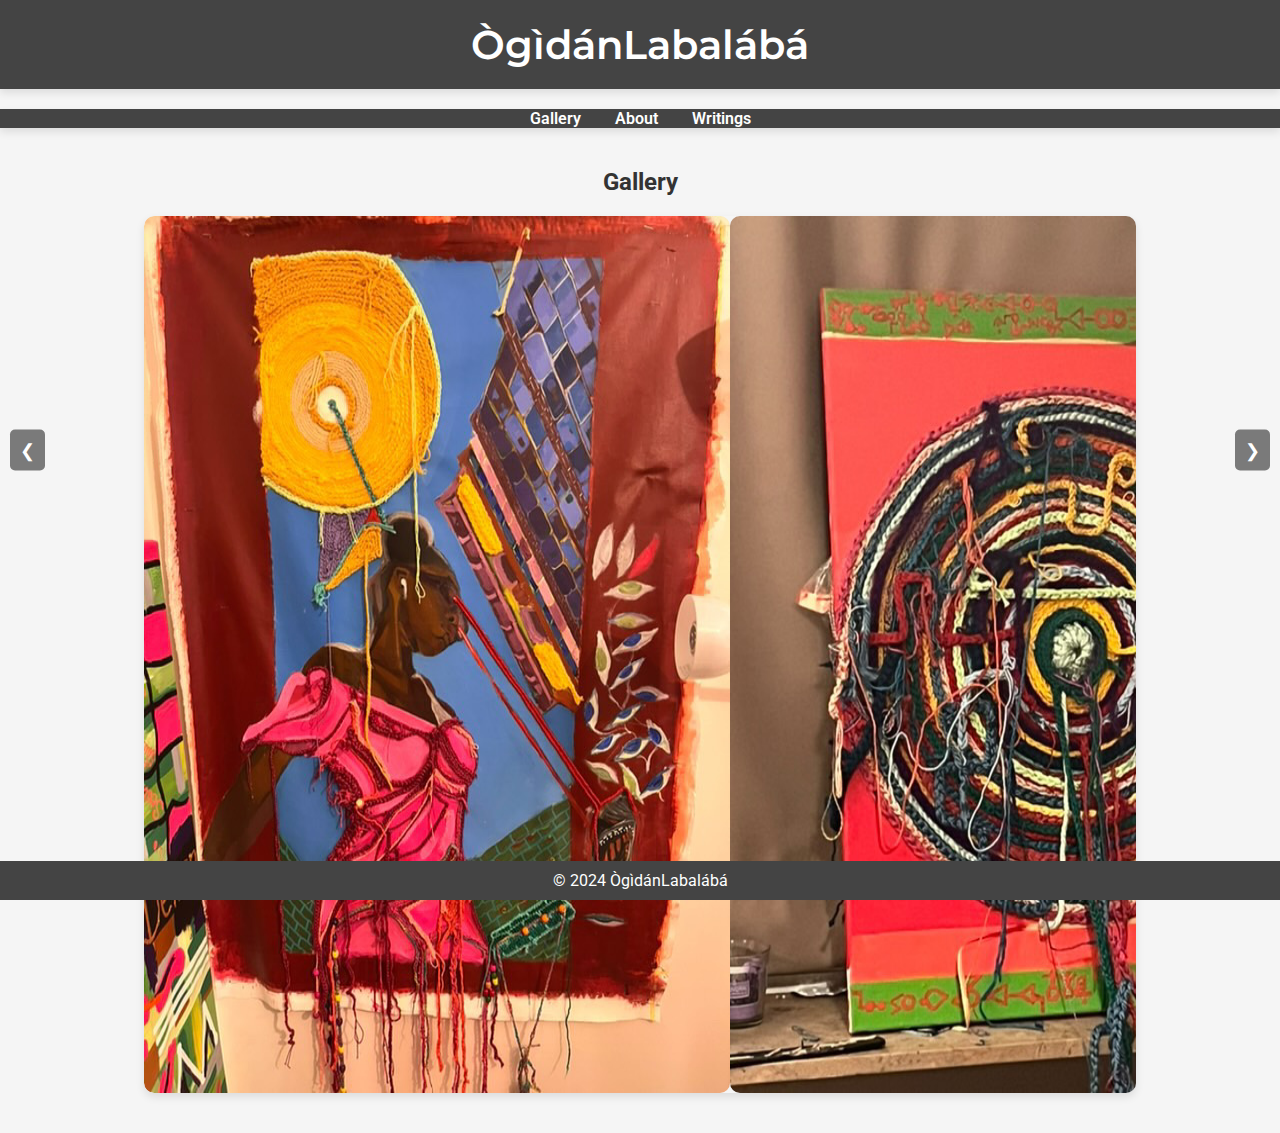
<file: index.html>
<!DOCTYPE html>
<html lang="en">
<head>
    <meta charset="UTF-8">
    <meta name="viewport" content="width=device-width, initial-scale=1.0">
    <title>Art Portfolio</title>
    <link rel="stylesheet" href="main.css">
    <link href="https://fonts.googleapis.com/css2?family=Montserrat:wght@400;600&family=Roboto:wght@400;700&display=swap" rel="stylesheet">
</head>
<body>
    <header>
        <h1>ÒgìdánLabalábá</h1>
    </header>

    <nav>
        <ul>
            <li><a href="index.html#gallery">Gallery</a></li>
            <li><a href="about.html">About</a></li>
            <li><a href="writings.html">Writings</a></li>
            <!-- <li><a href="index.html#contact">Contact</a></li> -->
        </ul>
    </nav>

    <section id="gallery">
        <h2>Gallery</h2>
        <div class="carousel-container">
            <div class="carousel-slide">
                <img src="art1.jpg" alt="Artwork 1">
                <img src="art2.jpg" alt="Artwork 2">
                <img src="art3.jpg" alt="Artwork 3">
                <img src="art4.jpg" alt="Artwork 4">
            </div>
        </div>
        <button class="carousel-button prev">&#10094;</button>
        <button class="carousel-button next">&#10095;</button>
    </section>

    <!-- <section id="contact">
        <h2>Contact Me</h2>
        <form id="contactForm" action="https://formspree.io/f/meoqzjae" method="POST">
            <label for="name">Name:</label>
            <input type="text" id="name" name="name" required>
            <label for="email">Email:</label>
            <input type="email" id="email" name="email" required>
            <label for="message">Message:</label>
            <textarea id="message" name="message" required></textarea>
            <button type="submit">Send Message</button>
        </form>
    </section> -->

    <footer>
        <p>&copy; 2024 ÒgìdánLabalábá</p>
    </footer>

    <script src="main.js"></script>
</body>
</html>
</file>
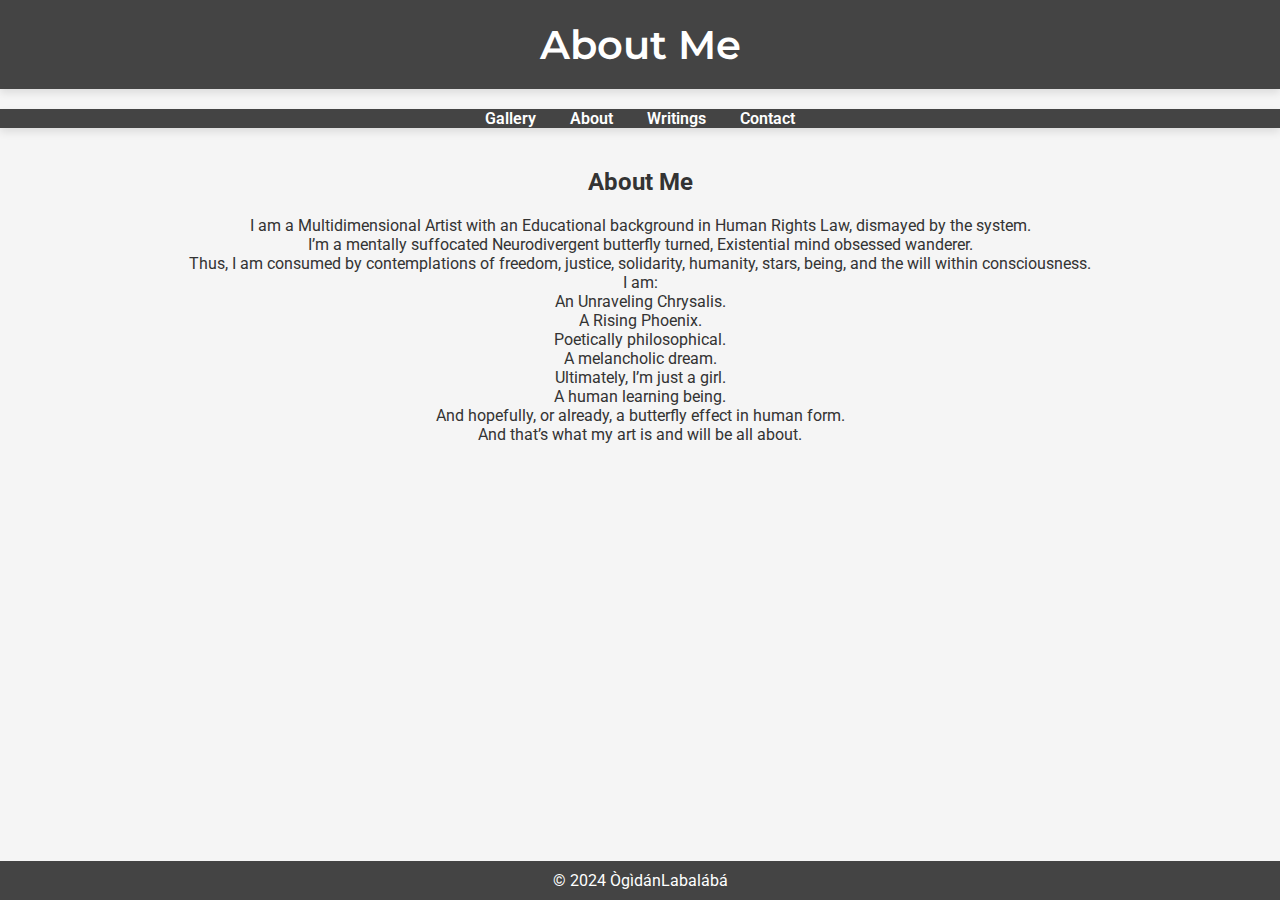
<file: about.html>
<!DOCTYPE html>
<html lang="en">
<head>
    <meta charset="UTF-8">
    <meta name="viewport" content="width=device-width, initial-scale=1.0">
    <title>About ÒgìdánLabalábá</title>
    <link rel="stylesheet" href="main.css">
    <link href="https://fonts.googleapis.com/css2?family=Montserrat:wght@400;600&family=Roboto:wght@400;700&display=swap" rel="stylesheet">
</head>
<body>
    <header>
        <h1>About Me</h1>
    </header>

    <nav>
        <ul>
            <li><a href="index.html#gallery">Gallery</a></li>
            <li><a href="index.html#about">About</a></li>
            <li><a href="writings.html">Writings</a></li>
            <li><a href="index.html#contact">Contact</a></li>
        </ul>
    </nav>

    <section id="about">
        <h2>About Me</h2>
        <p>I am a Multidimensional Artist with an Educational background in Human Rights Law, dismayed by the system.<br/>
            I’m a mentally suffocated Neurodivergent butterfly turned, Existential mind obsessed wanderer.<br/>
            Thus, I am consumed by contemplations of freedom, justice, solidarity, humanity, stars, being, and the will within consciousness.<br/>
            I am:<br/>
            An Unraveling Chrysalis.<br/>
            A Rising Phoenix.<br/>
            Poetically philosophical.<br/>
            A melancholic dream.<br/>
            Ultimately, I’m just a girl.<br/>
            A human learning being.<br/>
            And hopefully, or already, a butterfly effect in human form.<br/>
            And that’s what my art is and will be all about.</p>
    </section>

    <footer>
        <p>&copy; 2024 ÒgìdánLabalábá</p>
    </footer>
</body>
</html>
</file>
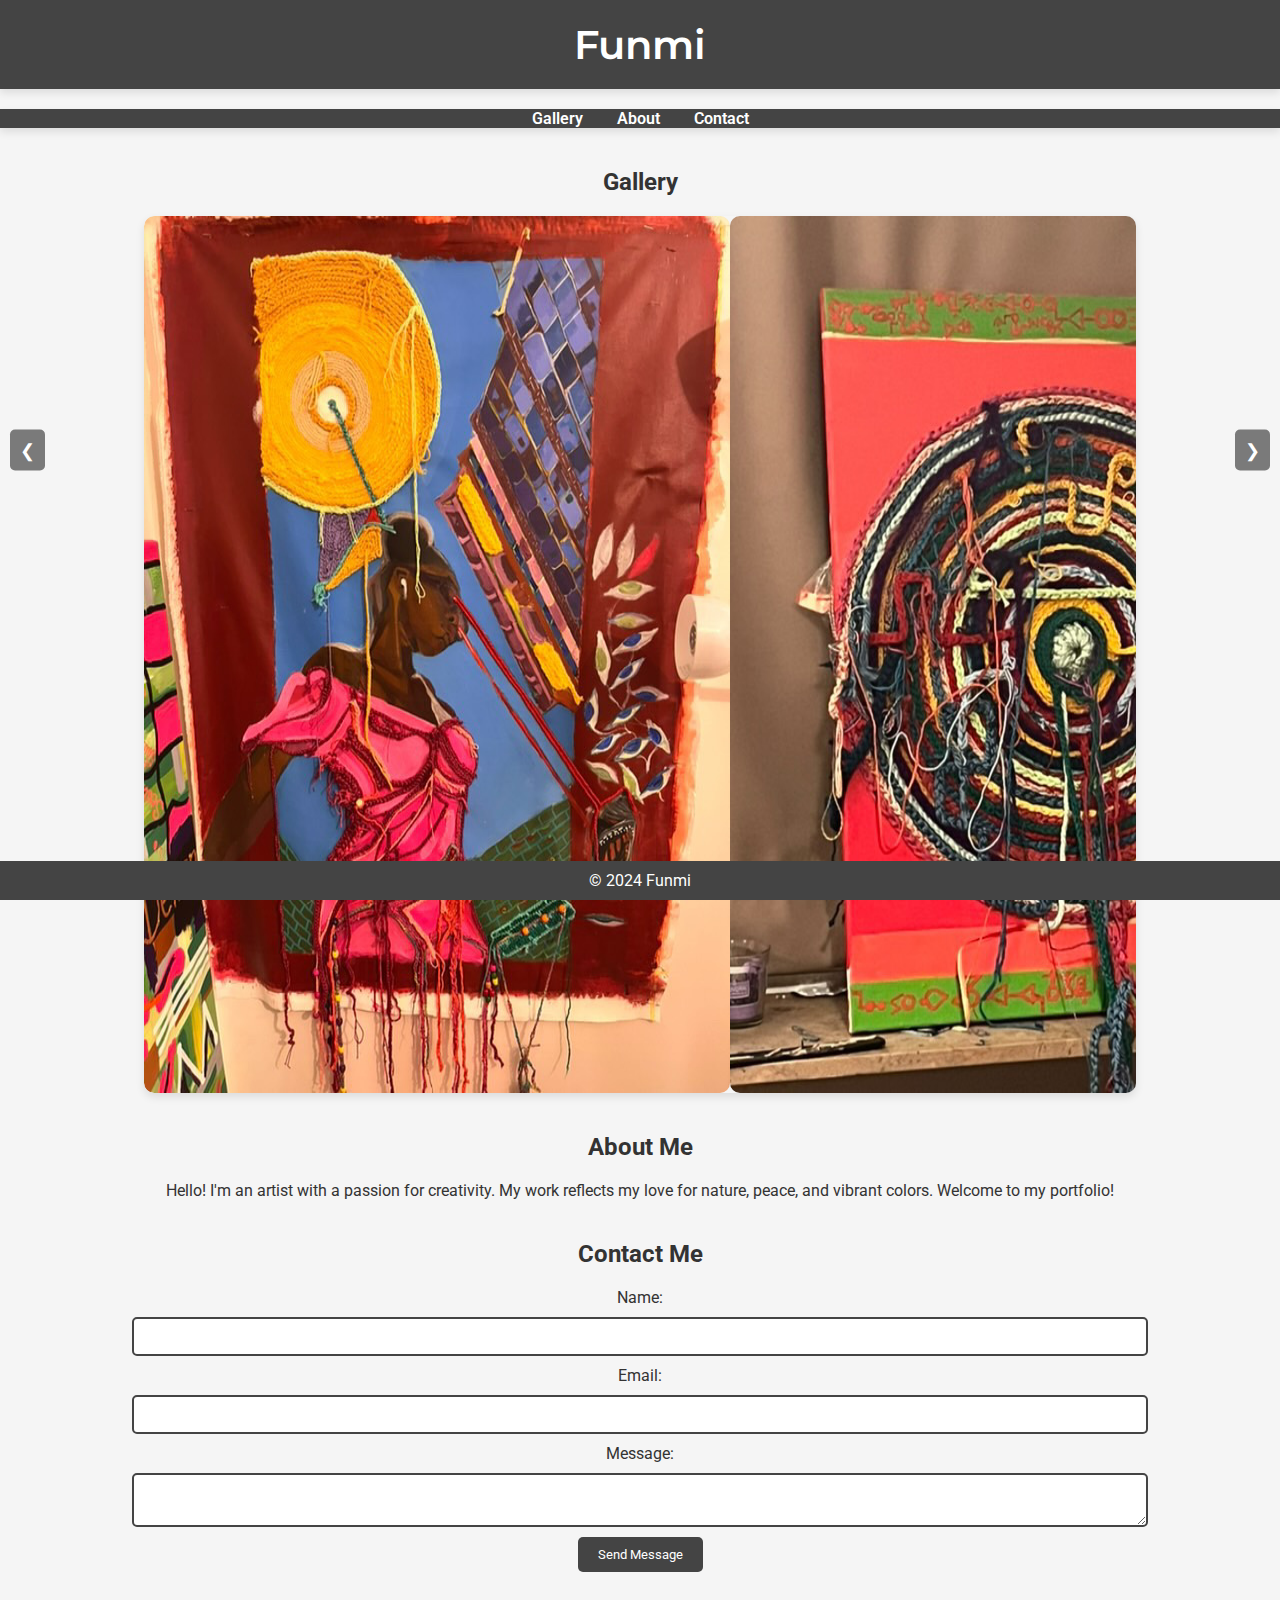
<file: main.html>
<!DOCTYPE html>
<html lang="en">
<head>
    <meta charset="UTF-8">
    <meta name="viewport" content="width=device-width, initial-scale=1.0">
    <title>Art Portfolio</title>
    <link rel="stylesheet" href="main.css">
    <link href="https://fonts.googleapis.com/css2?family=Montserrat:wght@400;600&family=Roboto:wght@400;700&display=swap" rel="stylesheet">
</head>
<body>
    <header>
        <h1>Funmi</h1>
    </header>

    <nav>
        <ul>
            <li><a href="#gallery">Gallery</a></li>
            <li><a href="#about">About</a></li>
            <li><a href="#contact">Contact</a></li>
        </ul>
    </nav>

    <section id="gallery">
        <h2>Gallery</h2>
        <div class="carousel-container">
            <div class="carousel-slide">
                <img src="art1.jpg" alt="Artwork 1">
                <img src="art2.jpg" alt="Artwork 2">
                <img src="art3.jpg" alt="Artwork 3">
                <img src="art4.jpg" alt="Artwork 4">
            </div>
        </div>
        <button class="carousel-button prev">&#10094;</button>
        <button class="carousel-button next">&#10095;</button>
    </section>

    <section id="about">
        <h2>About Me</h2>
        <p>Hello! I'm an artist with a passion for creativity. My work reflects my love for nature, peace, and vibrant colors. Welcome to my portfolio!</p>
    </section>

    <section id="contact">
        <h2>Contact Me</h2>
        <form id="contactForm" action="https://formspree.io/your-endpoint" method="POST">
            <label for="name">Name:</label>
            <input type="text" id="name" name="name" required>
            <label for="email">Email:</label>
            <input type="email" id="email" name="email" required>
            <label for="message">Message:</label>
            <textarea id="message" name="message" required></textarea>
            <button type="submit">Send Message</button>
        </form>
    </section>

    <footer>
        <p>&copy; 2024 Funmi</p>
    </footer>

    <script src="main.js"></script>
</body>
</html>
</file>
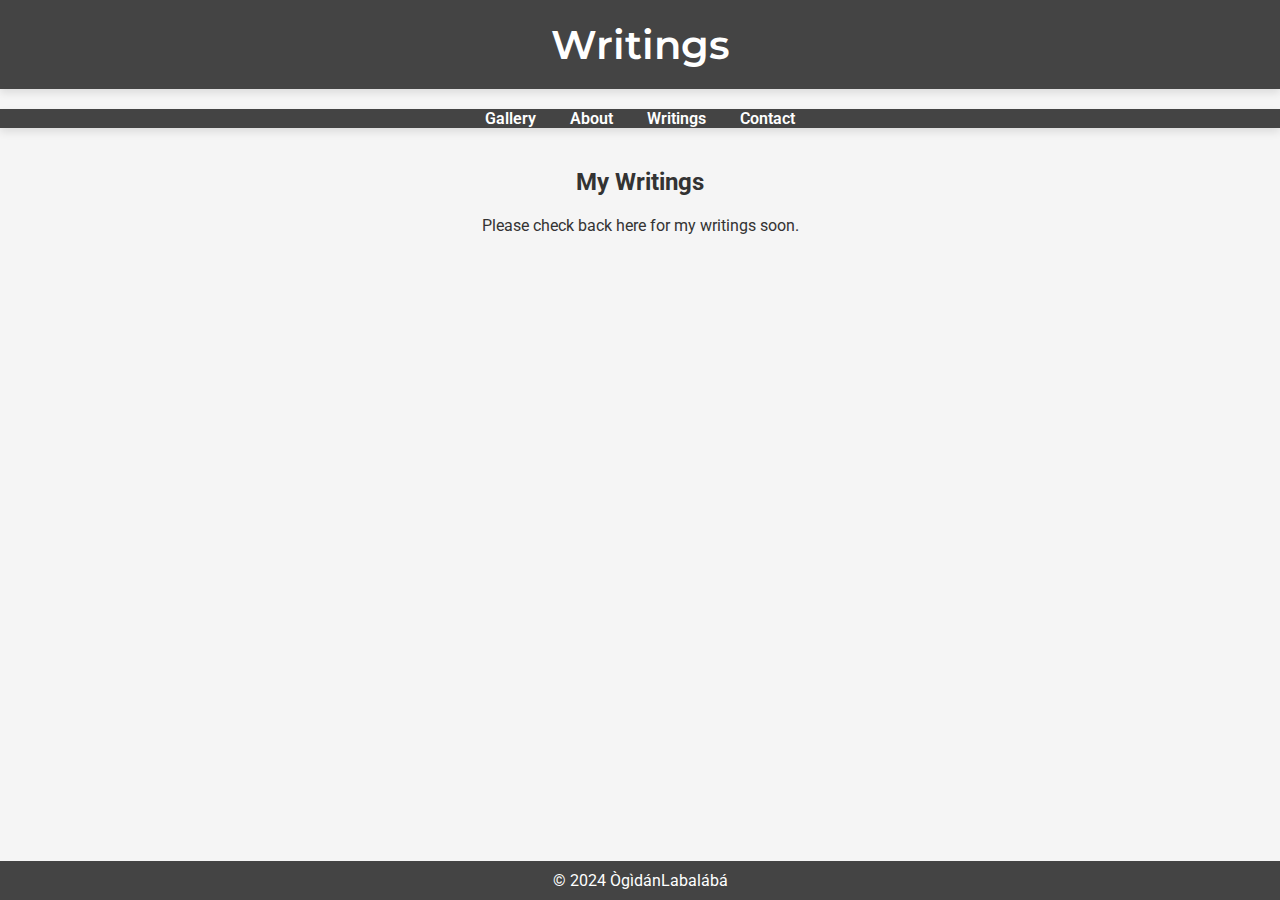
<file: writings.html>
<!DOCTYPE html>
<html lang="en">
<head>
    <meta charset="UTF-8">
    <meta name="viewport" content="width=device-width, initial-scale=1.0">
    <title>Writings - ÒgìdánLabalábá</title>
    <link rel="stylesheet" href="main.css">
    <link href="https://fonts.googleapis.com/css2?family=Montserrat:wght@400;600&family=Roboto:wght@400;700&display=swap" rel="stylesheet">
</head>
<body>
    <header>
        <h1>Writings</h1>
    </header>

    <nav>
        <ul>
            <li><a href="index.html#gallery">Gallery</a></li>
            <li><a href="about.html">About</a></li>
            <li><a href="writings.html">Writings</a></li>
            <li><a href="index.html#contact">Contact</a></li>
        </ul>
    </nav>

    <section id="writings">
        <h2>My Writings</h2>
        <p>Please check back here for my writings soon.</p>
    </section>

    <footer>
        <p>&copy; 2024 ÒgìdánLabalábá</p>
    </footer>
</body>
</html>
</file>
<file: main.css>
body {
    font-family: 'Roboto', sans-serif;
    background-color: #f5f5f5;
    color: #333;
    margin: 0;
    padding: 0;
    text-align: center;
}

header {
    background-color: #444;
    padding: 20px 0;
    color: #fff;
    box-shadow: 0 4px 8px rgba(0, 0, 0, 0.1);
}

header h1 {
    margin: 0;
    font-family: 'Montserrat', sans-serif;
    font-weight: 600;
    font-size: 2.5em;
}

nav ul {
    list-style-type: none;
    padding: 0;
    margin: 20px 0;
    background-color: #444;
    box-shadow: 0 4px 8px rgba(0, 0, 0, 0.1);
}

nav ul li {
    display: inline;
    margin: 0 15px;
}

nav ul li a {
    text-decoration: none;
    color: #fff;
    font-weight: 600;
}

section {
    margin: 40px 0;
    padding: 0 20px;
}

.carousel-container {
    position: relative;
    max-width: 80%;
    margin: auto;
    overflow: hidden;
    border-radius: 10px;
    box-shadow: 0 4px 8px rgba(0, 0, 0, 0.1);
}

.carousel-slide {
    display: flex;
    transition: transform 0.5s ease-in-out;
}

.carousel-slide img {
    width: 100%;
    border-radius: 10px;
}

.carousel-button {
    position: absolute;
    top: 50%;
    transform: translateY(-50%);
    background-color: rgba(0, 0, 0, 0.5);
    color: #fff;
    border: none;
    padding: 10px;
    cursor: pointer;
    border-radius: 5px;
    font-size: 18px;
}

.carousel-button.prev {
    left: 10px;
}

.carousel-button.next {
    right: 10px;
}

footer {
    background-color: #444;
    padding: 10px 0;
    position: fixed;
    width: 100%;
    bottom: 0;
    color: #fff;
}

footer p {
    margin: 0;
    font-size: 1em;
}

label, input, textarea, button {
    font-family: 'Roboto', sans-serif;
}

form {
    display: flex;
    flex-direction: column;
    align-items: center;
    gap: 10px;
    margin: 20px 0;
}

input, textarea {
    width: 80%;
    padding: 10px;
    border: 2px solid #444;
    border-radius: 5px;
    background-color: #fff;
}

button {
    background-color: #444;
    color: #fff;
    border: none;
    padding: 10px 20px;
    border-radius: 5px;
    cursor: pointer;
    transition: background-color 0.3s;
}

button:hover {
    background-color: #333;
}
</file>
